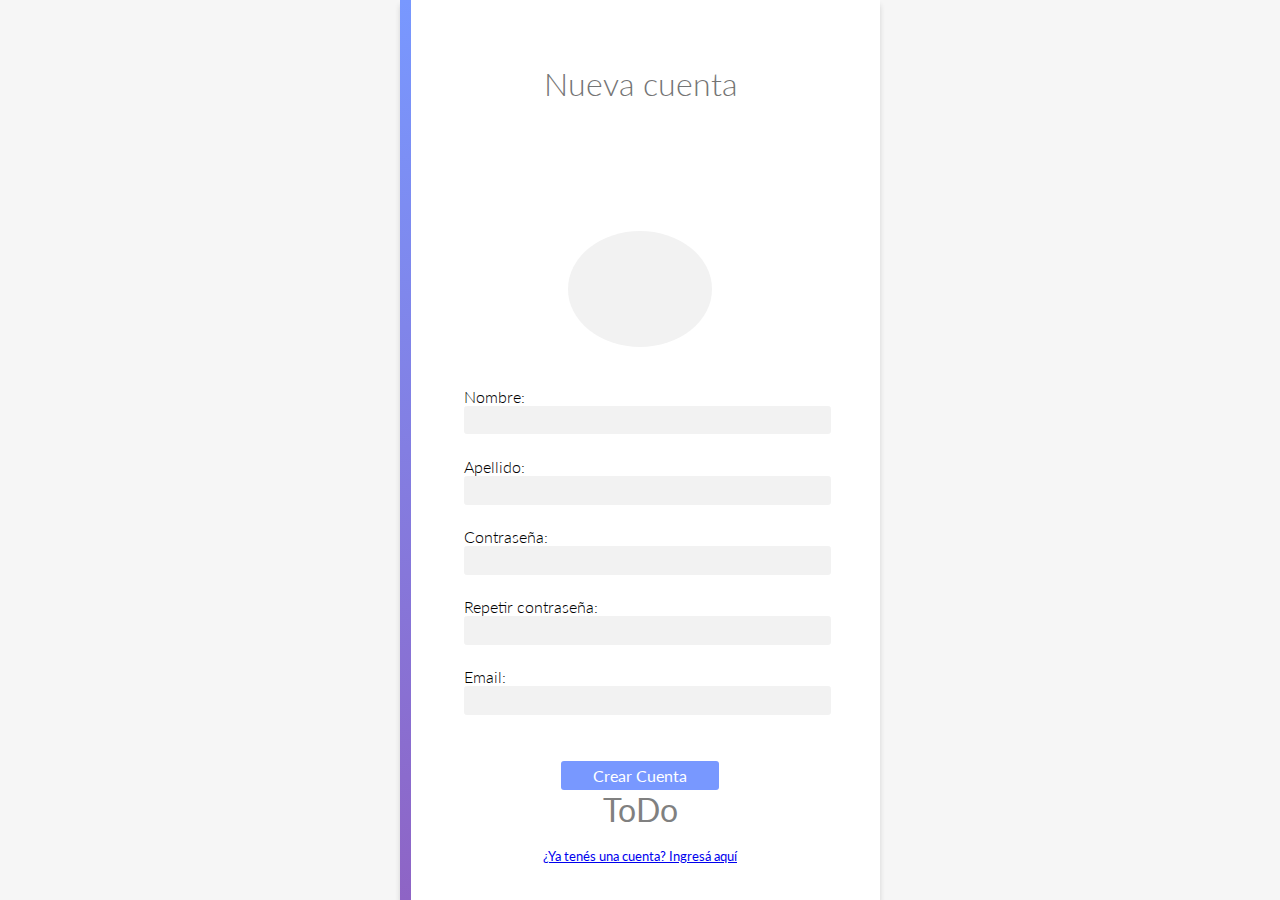
<file: Proyecto_ToDo/index.html>
<!DOCTYPE html>
<html lang="es">
<head>
  <meta charset="UTF-8">
  <meta http-equiv="X-UA-Compatible" content="IE=edge">
  <meta name="viewport" content="width=device-width, initial-scale=1.0">
  <link rel="stylesheet" href="./styles/login.css">
  <title>ToDo</title>
</head>
<body>

  <form method="POST" id="formRegister">
    <h1>Nueva cuenta</h1>

    <div class="image"></div>

    <label>
      Nombre:
      <input type="text" name="firstName" id="firstName">
    </label>
    <small class="error error-nombre"></small>
    <label>
      Apellido:
      <input type="text" name="lastName" id="lastName">
    </label>
    <small class="error error-apellido"></small>
    <label>
      Contraseña:
      <input type="password" name="password" id="password">
    </label>
    <small class="error error-pass"></small>
    <label>
      Repetir contraseña:
      <input type="password" name="rePassword" id="rePassword">
    </label>
    <small class="error error-pass2"></small>
    <label>
      Email:
      <input type="email" name="email" id="email">
    </label>
    <small class="error error-email"></small>

    <button type="submit">Crear Cuenta</button>

    <div class="form-footer">
      <p>ToDo</p>
      <a href="./login.html">¿Ya tenés una cuenta? Ingresá aquí</a>
    </div>
  </form>
  
  <script src="scripts/registro.js"></script>
  <script src="scripts/loaders.js"></script>
</body>
</html>
</file>
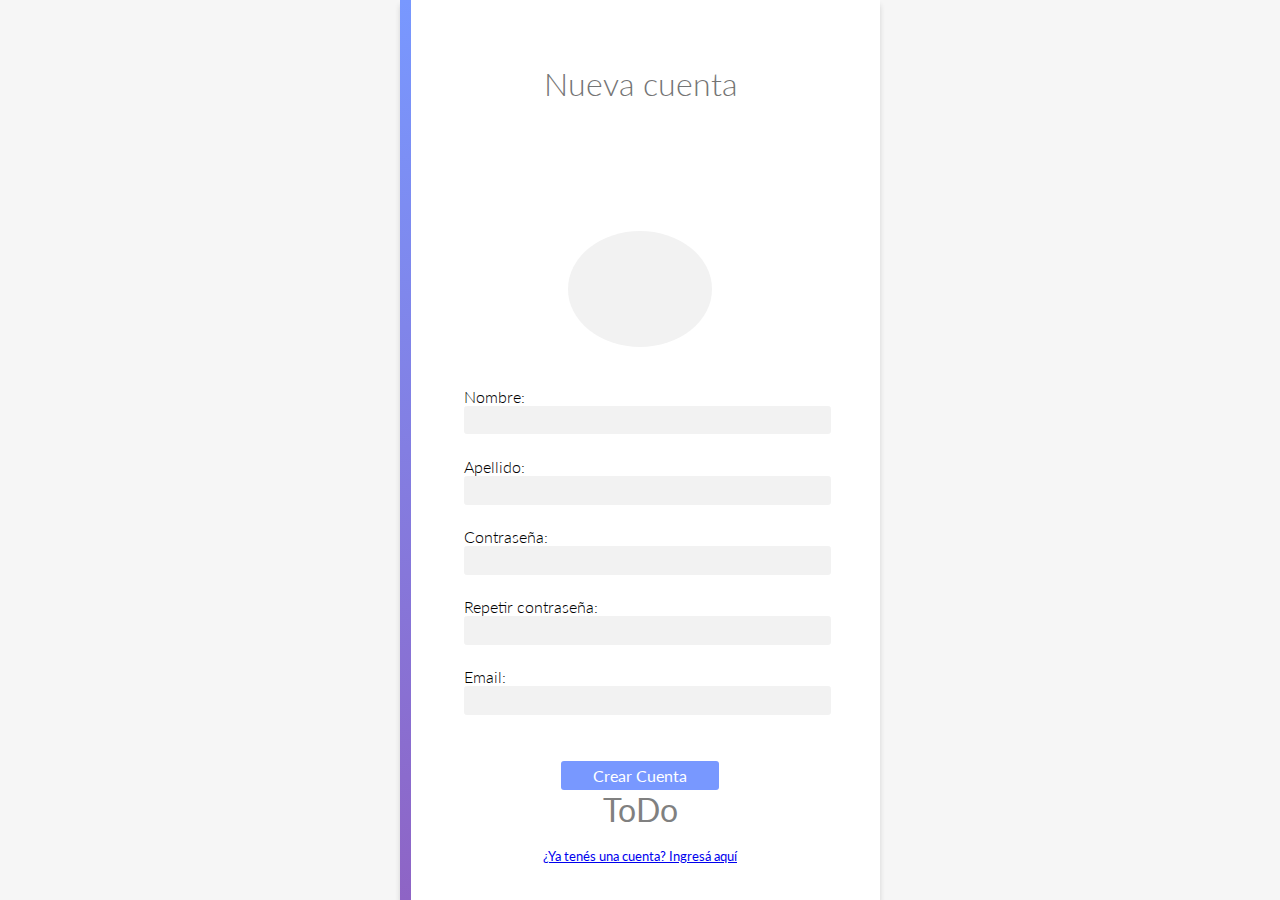
<file: Proyecto_ToDo/lista-tareas.html>
<!DOCTYPE html>
<html lang="es">

<head>
  <meta charset="UTF-8">
  <meta http-equiv="X-UA-Compatible" content="IE=edge">
  <meta name="viewport" content="width=device-width, initial-scale=1.0">
  <link rel="stylesheet" href="./styles/lista-tareas.css">
  <title>ToDo</title>
  <script src="scripts/todos.js"></script>
  <script src="scripts/loaders.js"></script>
  <link rel="stylesheet" href="https://cdnjs.cloudflare.com/ajax/libs/font-awesome/5.15.4/css/all.min.css" integrity="sha512-1ycn6IcaQQ40/MKBW2W4Rhis/DbILU74C1vSrLJxCq57o941Ym01SwNsOMqvEBFlcgUa6xLiPY/NS5R+E6ztJQ==" crossorigin="anonymous" referrerpolicy="no-referrer" />
</head>

<body>
  <header>
    <nav>
      <a href="#">My ToDo's</a>
    </nav>

    <div class="user-info">
      <p>username</p>
      <div class="user-image"></div>
      <i class="fas fa-power-off"  id="off"></i>
    </div>
  </header>


  <form class="nueva-tarea">
    <div class="not-done "></div>
    <input type="text" placeholder="Nueva tarea">
    <button>
      <img src="./assets/plus.png" alt="Agregar Tarea">
    </button>
  </form>


  <ul class="tareas-pendientes">
  </ul>

  <h2 class="titulo-terminadas">Tareas terminadas</h2>
  
  <ul class="tareas-terminadas">
  </ul>

</body>

</html>
</file>
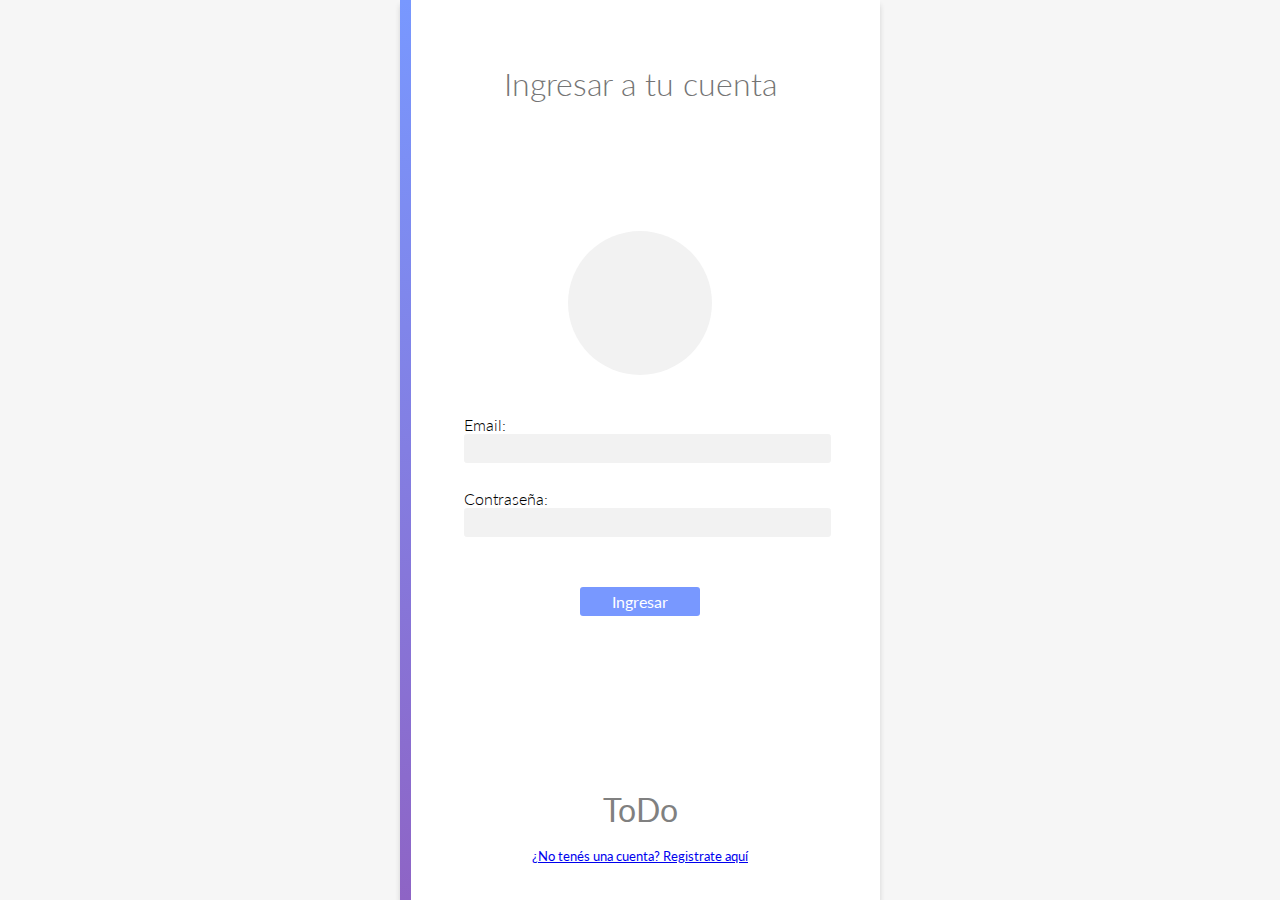
<file: Proyecto_ToDo/login.html>
<!DOCTYPE html>
<html lang="es">
<head>
  <meta charset="UTF-8">
  <meta http-equiv="X-UA-Compatible" content="IE=edge">
  <meta name="viewport" content="width=device-width, initial-scale=1.0">
  <link rel="stylesheet" href="./styles/login.css">
  <title>ToDo</title>
</head>
<body>

  <form method="POST" id="formLogin">
    <h1>Ingresar a tu cuenta</h1>

    <div class="image"></div>

    <label>
        Email:
        <input type="text" name="email" id="email">
      </label>
      <small class="error error-email"></small>
    <label>
      Contraseña:
      <input type="password" name="password" id="password">
    </label>
    <small class="error error-pass"></small>
 
    <button type="submit">Ingresar</button>

    <div class="form-footer">
      <p>ToDo</p>
      <a href="./index.html">¿No tenés una cuenta? Registrate aquí</a>
    </div>
  </form>
  
  <script src="scripts/login.js"></script>
  <script src="scripts/loaders.js"></script>
</body>
</html>
</file>
<file: Proyecto_ToDo/styles/login.css>
@import url('./common.css');

h1 {
  color: rgb(116, 116, 116);
  font-weight: 300;
  margin-top: 1em;
  margin-bottom: 4em;
}

form {
  position: relative;
  height: 100vh;
  width: 30em;
  background-color: white;
  display: flex;
  align-items: center;
  flex-direction: column;
  margin: 0 calc(50% - 15em);
  box-shadow: 0 5px 5px lightgrey;
  padding: 2em 4em;
  box-sizing: border-box;
}

form:after {
  position: absolute;
  content: '';
  width: .7em;
  height: 100%;
  top: 0;
  left: 0;
  background: linear-gradient(var(--primary), var(--secondary));
}

.image {
  height: 9em;
  width: 9em;
  border-radius: 50%;
  background-color: var(--app-grey);
  margin-bottom: 2em;
}

input {
  width: 100%;
  padding: .4em .5em;
  background-color: var(--app-grey);
  border: 1px solid var(--app-grey);
  border-radius: .2em;
}

input:focus {
  outline: none;
  border: 1px solid lightgrey;
}

label {
  width: 100%;
  font-weight: 300;
  margin-bottom: -.1em;
  margin-top: 0.5em;
}

.error {
  height: 20px;
  color: red;
}

button {
  padding: .3em 2em;
  background-color: var(--primary);
  color: white;
  margin-top: 2em;
  font-weight: 400;
  font-size: 1em;
}

.form-footer {
  margin-top: auto;
  color: grey;
  font-size: 2em;
  text-align: center;
}

.form-footer a {
font-size: 0.8rem;
}
</file>
<file: Proyecto_ToDo/styles/lista-tareas.css>
@import url('./common.css');
header {
  display: flex;
  background: linear-gradient(90deg, var(--primary), var(--secondary));
  box-shadow: 0px 3px 5px lightgrey;
  padding: 0 3em;
  margin-bottom: 2em;
}

a {
  display: block;
  width: fit-content;
  padding: .7em 1em;
  border-bottom: .2em solid white;
  text-decoration: none;
  color: white
}

.user-info {
  display: flex;
  align-items: center;
  margin-left: auto;
  color: rgb(223, 223, 223);
}

.user-info p {
  text-transform: capitalize;
}

.user-info .user-image {
  height: 2em;
  width: 2em;
  border-radius: 50%;
  background-color: white;
  opacity: .3;
  margin-left: .7em;
}

/* Nueva tarea ----------------------------------------------------------- */

.nueva-tarea {
  position: relative;
  display: flex;
  align-items: center;
  background-color: white;
  width: 80%;
  margin: 0 10%;
  padding: 1em;
  box-shadow: 2px 2px 10px lightgrey;
  border-radius: .2em;
  z-index: 20;
}

.nueva-tarea input[type=text] {
  border: none;
  flex: 1;
  border-bottom: 1px solid lightgrey;
  border-radius: 0;
  padding: .3em;
  font-size: 1.1em;
}

.nueva-tarea input:focus {
  outline: none;
  border-bottom: 1px solid grey;
}

.nueva-tarea input::placeholder {
  color: rgb(197, 197, 197);
  text-indent: .2em;
}

.nueva-tarea button {
  height: 2em;
  width: 2em;
  background-color: transparent;
  margin-left: 2em;
  margin-right: 1em;
  opacity: .5;
}

.nueva-tarea button:hover {
  opacity: 1;
}

.nueva-tarea button img {
  height: 100%;
  width: 100%;
}

.not-done {
  width: 2em;
  height: 2em;
  background-color: var(--app-grey);
  margin-right: 1em;
  border-radius: 50%;
  cursor: pointer;
}

/* Lista de tareas ----------------------------------------------------------- */

.tareas-pendientes {
  display: flex;
  flex-direction: column;
  width: 70%;
  list-style: none;
  margin: 2em 15%;
}

.tarea {
  display: flex;
  align-items: center;
  margin-bottom: 1.5em;
}

.tarea .not-done {
  position: relative;
  height: 1.5em;
  width: 1.5em;
  background-color: white;
  box-shadow: 2px 2px 5px lightgrey;
  border: 2px solid var(--secondary);
  z-index: 2;
  transition: background-color 200ms linear;
}

.tarea .not-done:hover {
  background-color: var(--secondary);
}

.tarea:first-child .not-done::before {
  content: '';
  position: absolute;
  bottom: 100%;
  left: calc(.75em - 1px);
  display: block;
  height: 3em;
  width: 2px;
  background-color: var(--secondary);
}

.tarea:not(:last-child) .not-done::after {
  content: '';
  position: absolute;
  top: 100%;
  left: calc(.75em - 1px);
  display: block;
  height: 4.5em;
  width: 2px;
  background-color: var(--secondary);
}

.tarea .descripcion {
  display: flex;
  align-items: center;
  justify-content: space-between;
  flex: 1;
  background-color: white;
  padding: 1em 2em;
  box-shadow: 2px 2px 5px lightgrey;
}

.tarea .nombre {
  color: rgb(95, 95, 95);
}

.tarea .timestamp {
  font-size: .9em;
  color: rgb(134, 134, 134);
}

/* Tareas terminadas ----------------------------------------------------------- */

.titulo-terminadas {
  position: relative;
  width: 8em;
  text-align: center;
  padding: .5em 1em;
  background-color: white;
  border-radius: .2em;
  box-shadow: 3px 3px 5px lightgrey;
  color: rgb(170, 170, 170);
  font-weight: 400;
  font-size: 1.1em;
  margin-left: calc(15% - 4em);
  z-index: 20;
}

.tareas-terminadas {
  display: flex;
  flex-direction: column;
  width: 70%;
  list-style: none;
  margin: 2em 15%;
}

.tareas-terminadas .not-done {
  background-color: lightgrey;
  border-color: grey;
}

.tareas-terminadas .not-done::before,
.tareas-terminadas .not-done::after {
  background-color: grey !important;
}

.tareas-terminadas .tarea .descripcion {
  background-color: rgb(228, 228, 228);
}

.tareas-terminadas .tarea .descripcion .nombre {
  color: grey;
  text-decoration: line-through;
}

#off {
    font-size: 1.5rem;
    margin-left: 10px;
    cursor: pointer;
}

#off:hover {
  color: whitesmoke;
}
</file>
